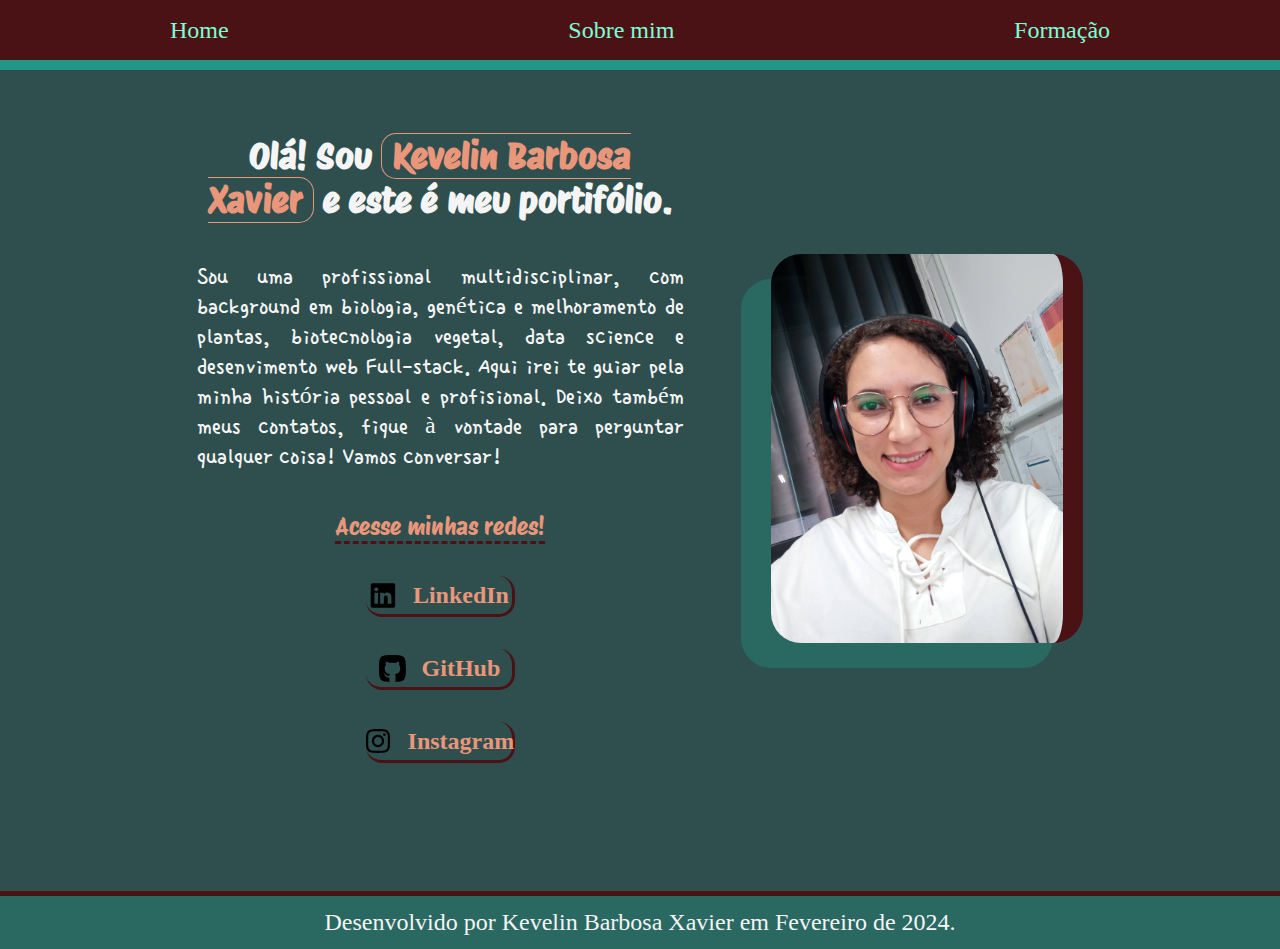
<file: index.html>
<!DOCTYPE html> <!--Este código indica a versão do html que to usando, neste caso, HML5-->
<html lang="pt-br"> <!--TAG DE ABERTURA--> <!--importante sempre indicar o idioma em que o site está sendo construído-->
    <head> <!--Esta tag contém metainfomrações sobre o arquivo html-->
        <meta charset="UTF-8"> <!--dicionário de caracteres dos idiomas, reconhecer. serve pra qualquer um, é unicode.-->
        <meta http-equiv="X-UA-Compatible" content="IE=edge"> <!-- indicar para que sempre seja usada a versão mais atual do edge, e que tenha compatibilidade com as versões mais antigas-->
        <meta name="viewport" content="width=device-width, initial-scale=1.0"> <!--colocar a página automaticamente na escala conforme o tamanho do dispositivo, para ajustar automaticaemnte-->
        <title>Portifólio Kevelin</title>
        <link rel="stylesheet" href="./styles/style.css">
    </head>
    
    <body> <!--Tudo que estiver dentro desta tag será visível no site. É o corpo do site-->
        <header class="cabecalho">
            <nav class="cabecalho__menu">
                <a class="cabecalho__menu__link" href="./index.html">Home</a>
                <a class="cabecalho__menu__link" href="./about.html">Sobre mim</a>
                <a class="cabecalho__menu__link" href="./formacao.html">Formação</a>
                <!--<a class="cabecalho__menu__link" href="">Projetos</a>-->
                <!-- <a class="cabecalho__menu__link" href="">Projetos de Back-end</a> -->
                <!--<a class="cabecalho__menu__link" href="">Projetos Full-stack</a>-->
                <!--<a class="cabecalho__menu__link" href="">Publicações</a>-->
            </nav>
        </header>

        <main class="apresentacao">
            <section class="apresentacao__conteudo">

                <h1 class="apresentacao__conteudo__titulo"> <!--headding. tem vários, o 1 é tútulo, 2 subtítulo e assim por diante. Eles irão tratr o que estiver escrito de forma diferente, configurando para ter uma letra maior, por exemplo-->
                    Olá! Sou <strong class="titulo-destaque">Kevelin Barbosa Xavier</strong> e este é meu portifólio. 
                </h1>

                <p class="apresentacao__conteudo__texto">
                    Sou uma profissional multidisciplinar, com background em biologia, genética e melhoramento de plantas, biotecnologia vegetal, data science e desenvimento web Full-stack. 
                    Aqui irei te guiar pela minha história pessoal e profisional.
                    Deixo também meus contatos, fique à vontade para perguntar qualquer coisa!
                    Vamos conversar!                    
                </p>

                              <div class="apresentacao__links">
                    <h2 class="apresentacao__links__subtitle">Acesse minhas redes!</h2>

                    <a class="apresentacao__links__navegacao" href="https://www.linkedin.com/in/kevelin-barbosa-xavier-774139183/"> <!--tag âncora. para levar para outro lugar, outra página-->
                    <!--o href é para colocar o link da página para a qual quero que o usuário seja redirecionado-->
                    <img class="apresentacao__links__icones" src="./assets/linkedin_icon.svg" alt="ícone do linkedin">    
                    LinkedIn
                    </a>

                    <a class="apresentacao__links__navegacao" href="https://github.com/barbosaxavierkevelin">
                        <img class="apresentacao__links__icones" src="./assets/github_logo_icon.svg" alt="logo github">
                        GitHub</a>

                    <a class="apresentacao__links__navegacao" href="https://www.instagram.com/kevelin_barbosa/">
                        <img class="apresentacao__links__icones" src="./assets/instagram_logo_icon.svg" alt="logo instagram">
                        Instagram</a>
                </div>

            </section>

            <img class="foto-perfil" src="./assets/EU.jpg" alt="Selfie de Kevelin Barbosa Xavier"> <!--inserir imagem-->
        
        </main>

        <footer class="rodape">
            <p>Desenvolvido por Kevelin Barbosa Xavier em Fevereiro de 2024.</p>
        </footer>
            
    </body>


</html> <!--TAG DE FECHAMENTO-->
</file>
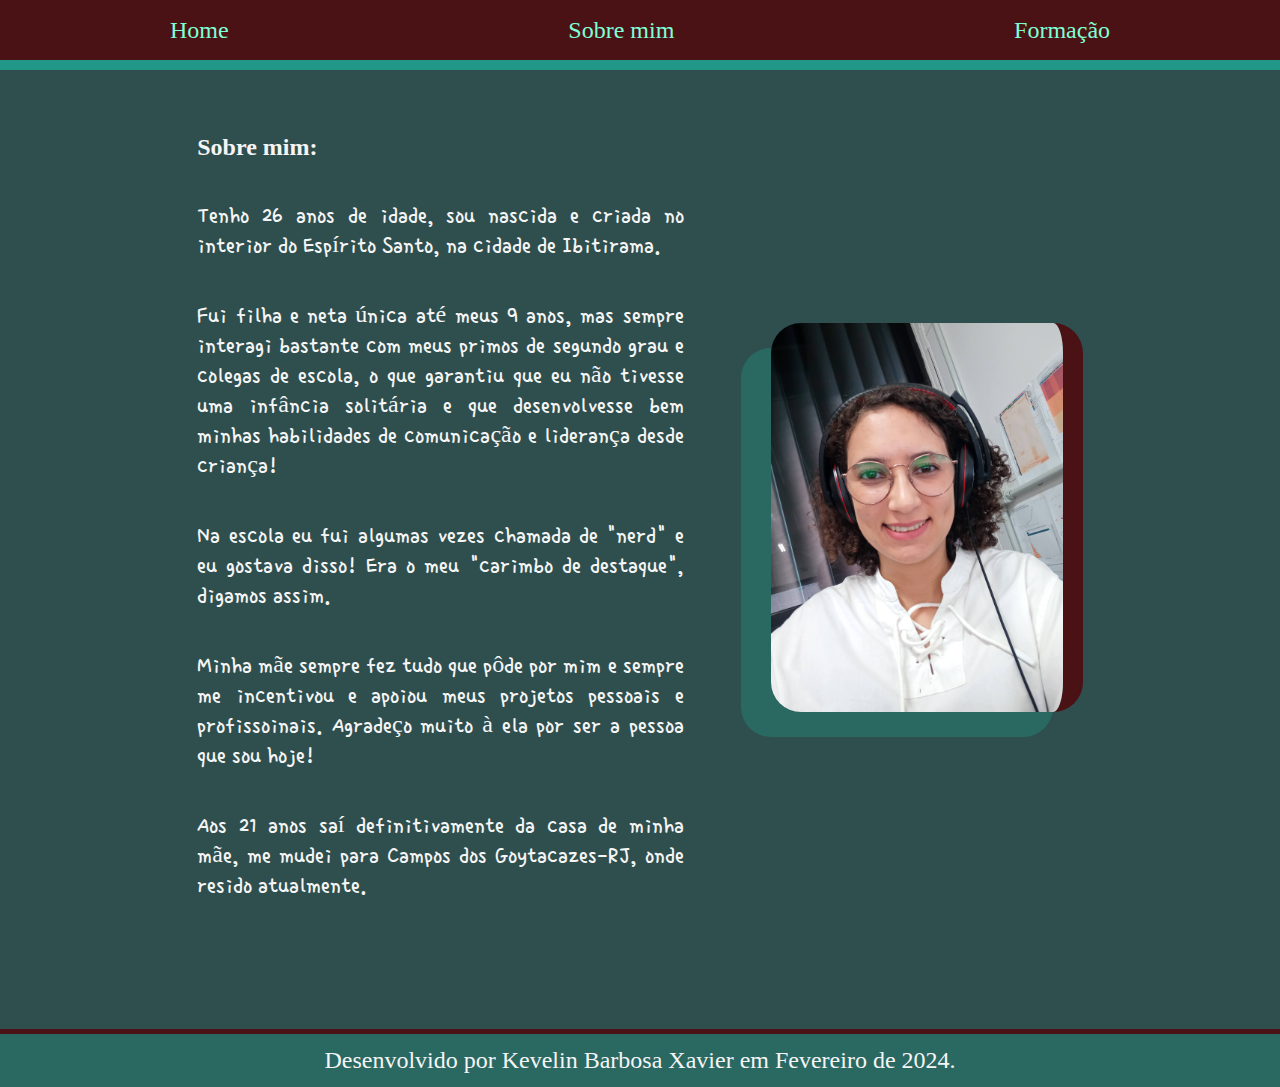
<file: about.html>
<!DOCTYPE html>
<html lang="pt-br">
<head>
    <meta charset="UTF-8">
    <meta name="viewport" content="width=device-width, initial-scale=1.0">
    <title>Sobre mim</title>
    <link rel="stylesheet" href="./styles/style.css">
</head>
<body>
    <header class="cabecalho">
        <nav class="cabecalho__menu">
            <a class="cabecalho__menu__link" href="./index.html">Home</a>
            <a class="cabecalho__menu__link" href="./about.html">Sobre mim</a>
            <a class="cabecalho__menu__link" href="./formacao.html">Formação</a>
            <!--<a class="cabecalho__menu__link" href="">Projetos</a>-->
            <!-- <a class="cabecalho__menu__link" href="">Projetos de Back-end</a> -->
            <!--<a class="cabecalho__menu__link" href="">Projetos Full-stack</a>-->
            <!--<a class="cabecalho__menu__link" href="">Publicações</a>-->
        </nav>
    </header>

    <main class="apresentacao">
        
        <section class="apresentacao__conteudo">
            <h2>Sobre mim:</h2>
            <p class="apresentacao__conteudo__texto"> <!--tag de parágrafo-->
                Tenho 26 anos de idade, sou nascida e criada no interior do Espírito Santo, na cidade de Ibitirama.
            </p>

            <p class="apresentacao__conteudo__texto"> 
                Fui filha e neta única até meus 9 anos, mas sempre interagi bastante com meus primos de segundo grau e colegas de escola, o que garantiu que eu não tivesse uma infância solitária e que desenvolvesse bem minhas habilidades de comunicação e liderança desde criança!
            </p>

            <p class="apresentacao__conteudo__texto"> 
                Na escola eu fui algumas vezes chamada de "nerd" e eu gostava disso! Era o meu "carimbo de destaque", digamos assim. 
            </p>

            <p class="apresentacao__conteudo__texto"> 
                Minha mãe sempre fez tudo que pôde por mim e sempre me incentivou e apoiou meus projetos pessoais e profissoinais. Agradeço muito à ela por ser a pessoa que sou hoje!
            </p>

            <p class="apresentacao__conteudo__texto"> 
                Aos 21 anos saí definitivamente da casa de minha mãe, me mudei para Campos dos Goytacazes-RJ, onde resido atualmente.
            </p>

            </section>
            <img class="foto-perfil" src="./assets/EU.jpg" alt="Selfie de Kevelin Barbosa Xavier"> <!--inserir imagem-->

            
    </main>

    <footer class="rodape">
        <p>Desenvolvido por Kevelin Barbosa Xavier em Fevereiro de 2024.</p>
    </footer>

</body>
</html>
</file>
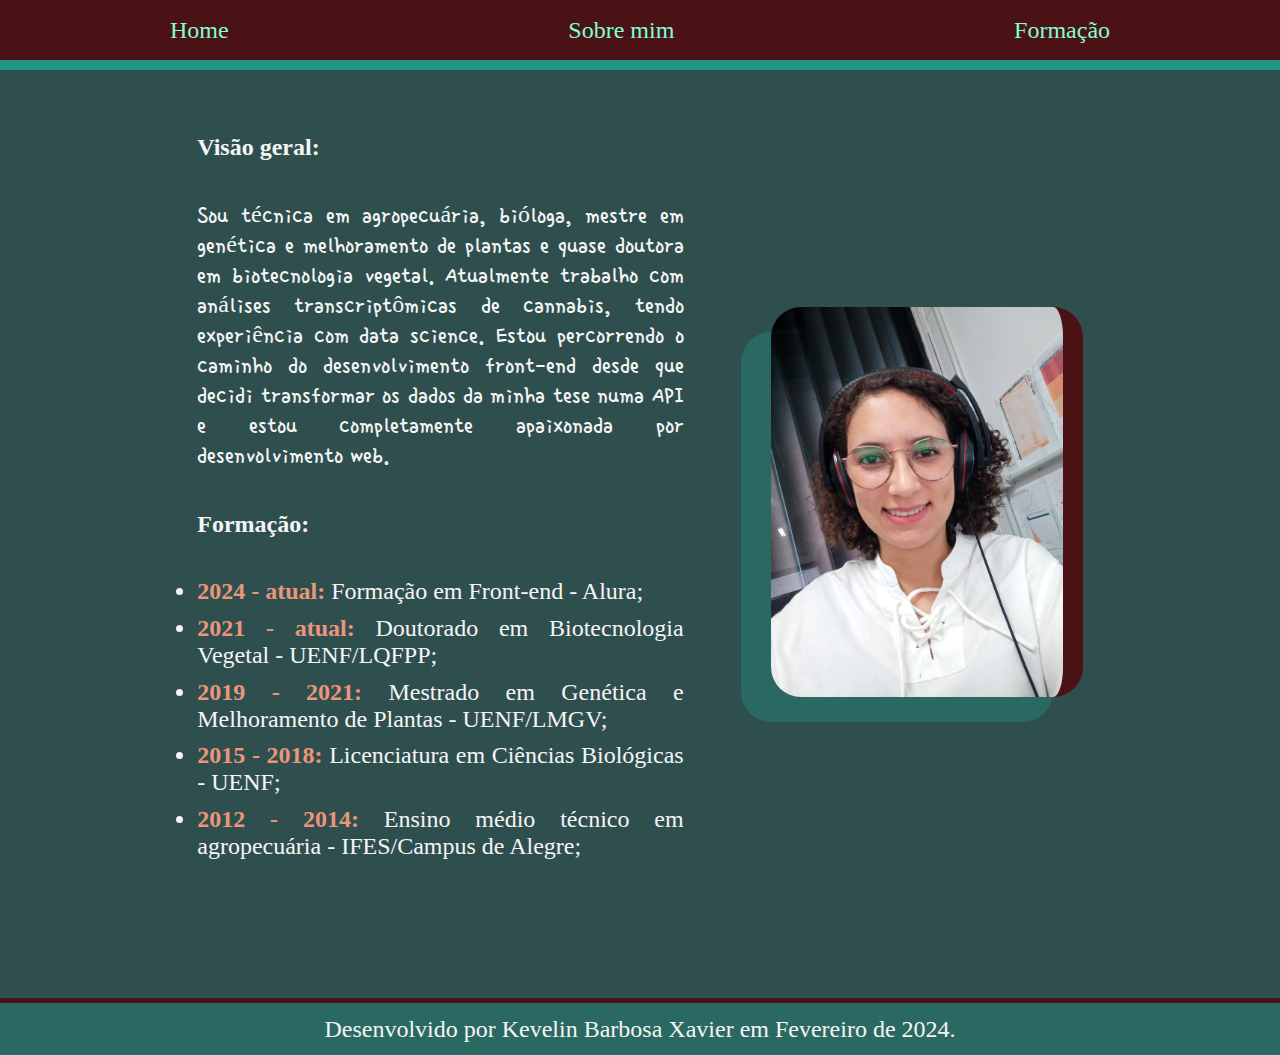
<file: formacao.html>
<!DOCTYPE html>
<html lang="pt-br">
<head>
    <meta charset="UTF-8">
    <meta name="viewport" content="width=device-width, initial-scale=1.0">
    <title>Formação</title>
    <link rel="stylesheet" href="./styles/style.css">
    <link rel="stylesheet" href="./styles/formacao.css">
</head>
<body>
    <header class="cabecalho">
        <nav class="cabecalho__menu">
            <a class="cabecalho__menu__link" href="./index.html">Home</a>
            <a class="cabecalho__menu__link" href="./about.html">Sobre mim</a>
            <a class="cabecalho__menu__link" href="./formacao.html">Formação</a>
            <!--<a class="cabecalho__menu__link" href="">Projetos</a>-->
            <!-- <a class="cabecalho__menu__link" href="">Projetos de Back-end</a> -->
            <!--<a class="cabecalho__menu__link" href="">Projetos Full-stack</a>-->
            <!--<a class="cabecalho__menu__link" href="">Publicações</a>-->
        </nav>
    </header>

    <main class="apresentacao">
               
        <section class="apresentacao__conteudo">
            <h2>Visão geral:</h2>
            <p class="apresentacao__conteudo__texto"> <!--tag de parágrafo-->
                    Sou técnica em agropecuária, bióloga, mestre em genética e melhoramento de plantas e quase doutora em biotecnologia vegetal. Atualmente trabalho com análises transcriptômicas de cannabis, tendo experiência com data science. Estou percorrendo o caminho do desenvolvimento front-end desde que decidi transformar os dados da minha tese numa API e estou completamente apaixonada por desenvolvimento web.
                </p>

                <h2>Formação:</h2>
                <ul class="formacao__lista">
                    <li class="formacao__lista_item"> <strong class="formacao__lista_item__ano">2024 - atual:</strong> Formação em Front-end - Alura;</li>
                    <li class="formacao__lista_item"><strong class="formacao__lista_item__ano">2021 - atual:</strong> Doutorado em Biotecnologia Vegetal - UENF/LQFPP;</li>
                    <li class="formacao__lista_item"><strong class="formacao__lista_item__ano">2019 - 2021:</strong> Mestrado em Genética e Melhoramento de Plantas - UENF/LMGV;</li>
                    <li class="formacao__lista_item"><strong class="formacao__lista_item__ano">2015 - 2018:</strong> Licenciatura em Ciências Biológicas - UENF;</li>
                    <li class="formacao__lista_item"><strong class="formacao__lista_item__ano">2012 - 2014:</strong> Ensino médio técnico em agropecuária - IFES/Campus de Alegre;</li>
                </ul>
                
            </section>

            <img class="foto-perfil" src="./assets/EU.jpg" alt="Selfie de Kevelin Barbosa Xavier"> <!--inserir imagem-->
    </main>

    <footer class="rodape">
        <p>Desenvolvido por Kevelin Barbosa Xavier em Fevereiro de 2024.</p>
    </footer>

</body>
</html>
</file>
<file: styles/style.css>
@import url('https://fonts.googleapis.com/css2?family=Protest+Riot&family=Single+Day&display=swap');

/*criando variáveis para coisas que se repetem no código, neste caso, cores*/

/*variável global - será aplicada em qualquer lugar que for chamada*/
/* todas as variáveis que sejam pra mudar no documento todo, devem ser colocadas dentro de :root{} */
:root {
    --cor-principal: darkslategrey;
    --cor-destaque-1: rgb(75, 18, 22);
    --cor-destaque-2: rgba(33, 151, 135, 0.356);
    --cor-destaque-texto: darksalmon;
    --cor-texto-principal: whitesmoke;
}

* { /*o esterisco indica que é para selecionar todos os conteúdos da página*/
    margin: 0;
    padding: 0;
}

body {
    background-color:var(--cor-principal);
    color:var(--cor-texto-principal);
    box-sizing:border-box; /*garantir que os elementos filhos se ajustem dentro do elemento pai, neste caso, do body*/
}

.cabecalho {
    background-color: var(--cor-destaque-1);
    border-bottom: 10px solid rgba(33, 151, 135);
    padding: 0.8% 0% 0.8% 0%;
}

.cabecalho__menu {
    display: flex;
    justify-content: space-around;
    align-items: center;
    box-sizing:border-box;
}

.cabecalho__menu__link {
    padding: 0.5%;
    color: aquamarine;
    text-decoration: none;
    font-size: 1.5rem;
    font-weight: 300;
}

.cabecalho__menu__link:hover{
    background-color: var(--cor-destaque-texto);
    color: var(--cor-destaque-1);
    border-radius: 8px;
}

.titulo-destaque {
    color: var(--cor-destaque-texto);
    border: 1px solid var(--cor-destaque-texto);
    padding: 0px 10px 0px 10px;
    border-radius: 15px;
}

.apresentacao {
    display: flex;
    align-items: center;
    justify-content: space-around;
    padding:5% 12% 10% 12%;
    gap: 5,125rem;
}

.foto-perfil {
    width: 30%;
    border-radius: 30px;
    border-right: 20px solid var(--cor-destaque-1); 
    box-shadow: -30px 25px var(--cor-destaque-2);
}

 .apresentacao__conteudo {
    display: flex;
    flex-direction: column;
    gap: 2.5rem;
    width: 50%;
}

.apresentacao__conteudo__titulo {
    font-size: 2.25rem;
    text-align: center;
    font-family: 'Protest Riot', sans-serif;
}

.apresentacao__conteudo__texto {
    font-size: 1.5rem;
    text-align: justify;
    font-family: 'Single Day', cursive;

}

.apresentacao__links {
    display: flex;
    flex-direction: column;
    justify-content: space-between;
    align-items: center;
    gap: 32px;
}

.apresentacao__links__subtitle {
    font-size: 1.5rem;
    text-align: center;
    font-family: 'Protest Riot', sans-serif;
    font-weight: 400;
    color: var(--cor-destaque-texto);
    border-bottom: 3px dashed var(--cor-destaque-1);
}

.apresentacao__links__navegacao {
    display: flex;
    justify-content: center;
    gap: 1rem;
    align-items: center;
    border-radius: 1rem;
    color: var(--cor-destaque-texto);
    padding: 5px 0px 5px 0px;
    font-weight: 600;
    font-size: 1.5rem;
    text-align: center;
    width: 30%;
    text-decoration: none;
    border-bottom: 3px solid var(--cor-destaque-1);
    border-right: 3px solid var(--cor-destaque-1);
}

.apresentacao__links__navegacao:hover {
    background-color: var(--cor-destaque-texto);
    color: var(--cor-destaque-1);
}

.apresentacao__links__icones {
    width: 28px;
}

.rodape {
    padding: 1%;
    background-color: var(--cor-destaque-2);
    border-top: 5px solid var(--cor-destaque-1);
    color:var(--cor-texto-principal);
    text-align: center;
    font-size: 1.5rem;
    font-weight: 400;
}

/* media queries - tudo que estiver dentro dele irá se sobrepor ao padrão anterior, neste caso, quando o tamanho da tela for menor do que 1200px */

/* neste caso, devemos chamar as tags / clases que queremos laterar e podemos passar apenas os novos valores do que vai mudar, não precisa repetir tudo da cllasse. semelhante ao hover */

@media (max-width: 1200px) {
    .cabecalho {
        padding: 5% 1%;
    }

    .apresentacao {
        flex-direction: column-reverse;
        gap: 4rem;
        padding:5% 8%;
    }

    .apresentacao__conteudo {
        width: 100%;
    }

    .apresentacao__links__navegacao {
        width: 70%;
    }
}
</file>
<file: styles/formacao.css>
.formacao__lista {
    display: flex;
    flex-direction: column;
}

.formacao__lista_item {
    padding: 0% 0% 2% 0%;
    font-size: 1.5rem;
    font-weight: 400;
    text-align: justify;
}

.formacao__lista_item__ano {
    color: darksalmon; 
}
</file>
